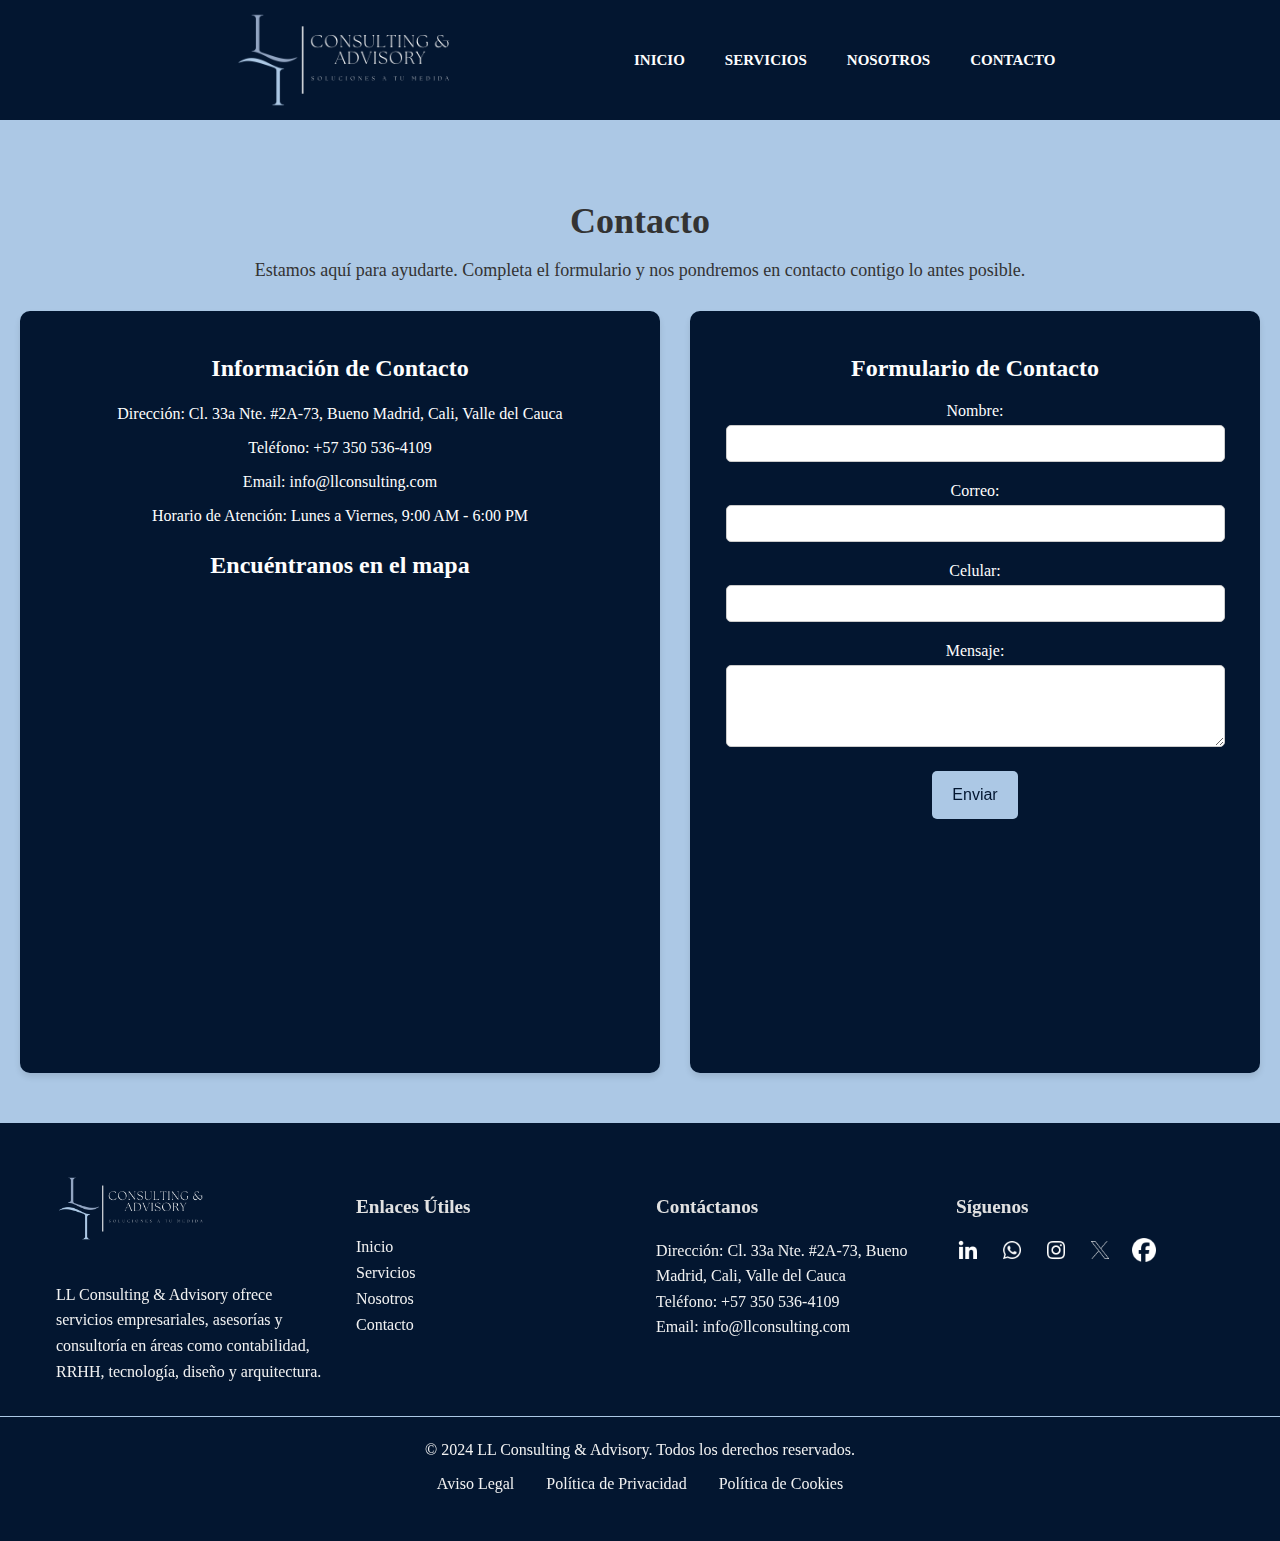
<file: pages/contacto.html>
<!DOCTYPE html>
<html lang="es">
<head>
    <meta charset="UTF-8">
    <meta name="viewport" content="width=device-width, initial-scale=1.0">
    <title>Contacto - LL Consulting & Advisory</title>
    <link rel="stylesheet" href="../styles/contacto.css">
    <link rel="icon" href="../assets/logo-pag.png">
</head>
<body>
    <header>
        <a href="../index.html">
            <img src="../assets/logo.png" alt="logo">
        </a>
        <nav>
            <ul>
                <li><a href="../index.html">INICIO</a></li>
                <li><a href="../index.html#services">SERVICIOS</a></li>
                <li><a href="../pages/nosotros.html">NOSOTROS</a></li>
                <li><a href="../pages/contacto.html">CONTACTO</a></li>
            </ul>
        </nav>
    </header>

    <main>
        <section id="contact">
            <div class="contact-intro">
                <h2>Contacto</h2>
                <p>Estamos aquí para ayudarte. Completa el formulario y nos pondremos en contacto contigo lo antes posible.</p>
            </div>

            <div class="contact-details">
                <div class="contact-info">
                    <h3>Información de Contacto</h3>
                    <p><strong>Dirección:</strong> Cl. 33a Nte. #2A-73, Bueno Madrid, Cali, Valle del Cauca</p>
                    <p><strong>Teléfono:</strong> +57 350 536-4109</p>
                    <p><strong>Email:</strong> info@llconsulting.com</p>
                    <p><strong>Horario de Atención:</strong> Lunes a Viernes, 9:00 AM - 6:00 PM</p>
                    <div id="map-container">
                        <h3>Encuéntranos en el mapa</h3>
                        <iframe src="https://www.google.com/maps/embed?pb=!1m18!1m12!1m3!1d3976.558590113222!2d-76.5194546!3d3.468684!2m3!1f0!2f0!3f0!3m2!1i1024!2i768!4f13.1!3m3!1m2!1s0x8e30a6a1b0a94ec5%3A0x1a8f6c5e1c0a8b1e!2sCl.%2033a%20Nte.%20%232A-73%2C%20Cali%2C%20Valle%20del%20Cauca!5e0!3m2!1ses!2sco!4v1688483089847!5m2!1ses!2sco" width="600" height="450" style="border:0;" allowfullscreen="" loading="lazy" referrerpolicy="no-referrer-when-downgrade"></iframe>
                    </div>
                </div>

                <div class="contact-form">
                    <h3>Formulario de Contacto</h3>
                    <form id="contact-form">
                        <label for="name">Nombre:</label>
                        <input type="text" id="name" name="name" required>
                        <label for="email">Correo:</label>
                        <input type="email" id="email" name="email" required>
                        <label for="phone">Celular:</label>
                        <input type="tel" id="phone" name="phone" required>
                        <label for="message">Mensaje:</label>
                        <textarea id="message" name="message" rows="4" required></textarea>
                        <button type="submit">Enviar</button>
                    </form>
                </div>
            </div>

        </section>
    </main>

    </main>

 <!-- FOOTER -- FOOTEER -- FOOTER -- FOOTER -->
 <footer>
    <div class="footer-container">
      <div class="footer-about">
        <img src="../assets/logo.png" alt="logo" />
        <p>
          LL Consulting & Advisory ofrece servicios empresariales, asesorías y
          consultoría en áreas como contabilidad, RRHH, tecnología, diseño y
          arquitectura.
        </p>
      </div>
      <div class="footer-links">
        <h4>Enlaces Útiles</h4>
        <ul>
          <li><a href="index.html">Inicio</a></li>
          <li><a href="#services">Servicios</a></li>
          <li><a href="pages/nosotros.html">Nosotros</a></li>
          <li><a href="pages/contacto.html">Contacto</a></li>
        </ul>
      </div>
      <div class="footer-contact">
        <h4>Contáctanos</h4>
        <p>
          <strong>Dirección:</strong> Cl. 33a Nte. #2A-73, Bueno Madrid, Cali,
          Valle del Cauca<br />
          <strong>Teléfono:</strong> +57 350 536-4109<br />
          <strong>Email:</strong> info@llconsulting.com
        </p>
      </div>
      <div class="footer-social">
        <h4>Síguenos</h4>
        <a href="https://www.linkedin.com/" target="_blank" ><img src="../assets/linkedin.png" alt="LinkedIn" /></a>
        <a href="https://web.whatsapp.com/" target="_blank"><img src="../assets/whatsapp.png" alt="WhatsApp" /></a>
        <a href="https://www.instagram.com/" target="_blank"><img src="../assets/ig.png" alt="Instagram" /></a>
        <a href="https://x.com/home" target="_blank"><img src="../assets/x.png" alt="Twitter" /></a>
        <a href="https://facebook.com/home-" target="_blank"><img src="../assets/facebook.png" alt="Facebook" /></a>
      </div>
    </div>
    <div class="footer-bottom">
      <p>
        &copy; 2024 LL Consulting & Advisory. Todos los derechos reservados.
      </p>
      <ul>
        <li><a href="pages/pagCons.html">Aviso Legal</a></li>
        <li>
          <a href="pages/pagCons.html">Política de Privacidad</a>
        </li>
        <li><a href="pages/pagCons.html">Política de Cookies</a></li>
      </ul>
    </div>
  </footer>    
</body>
</html>
</file>
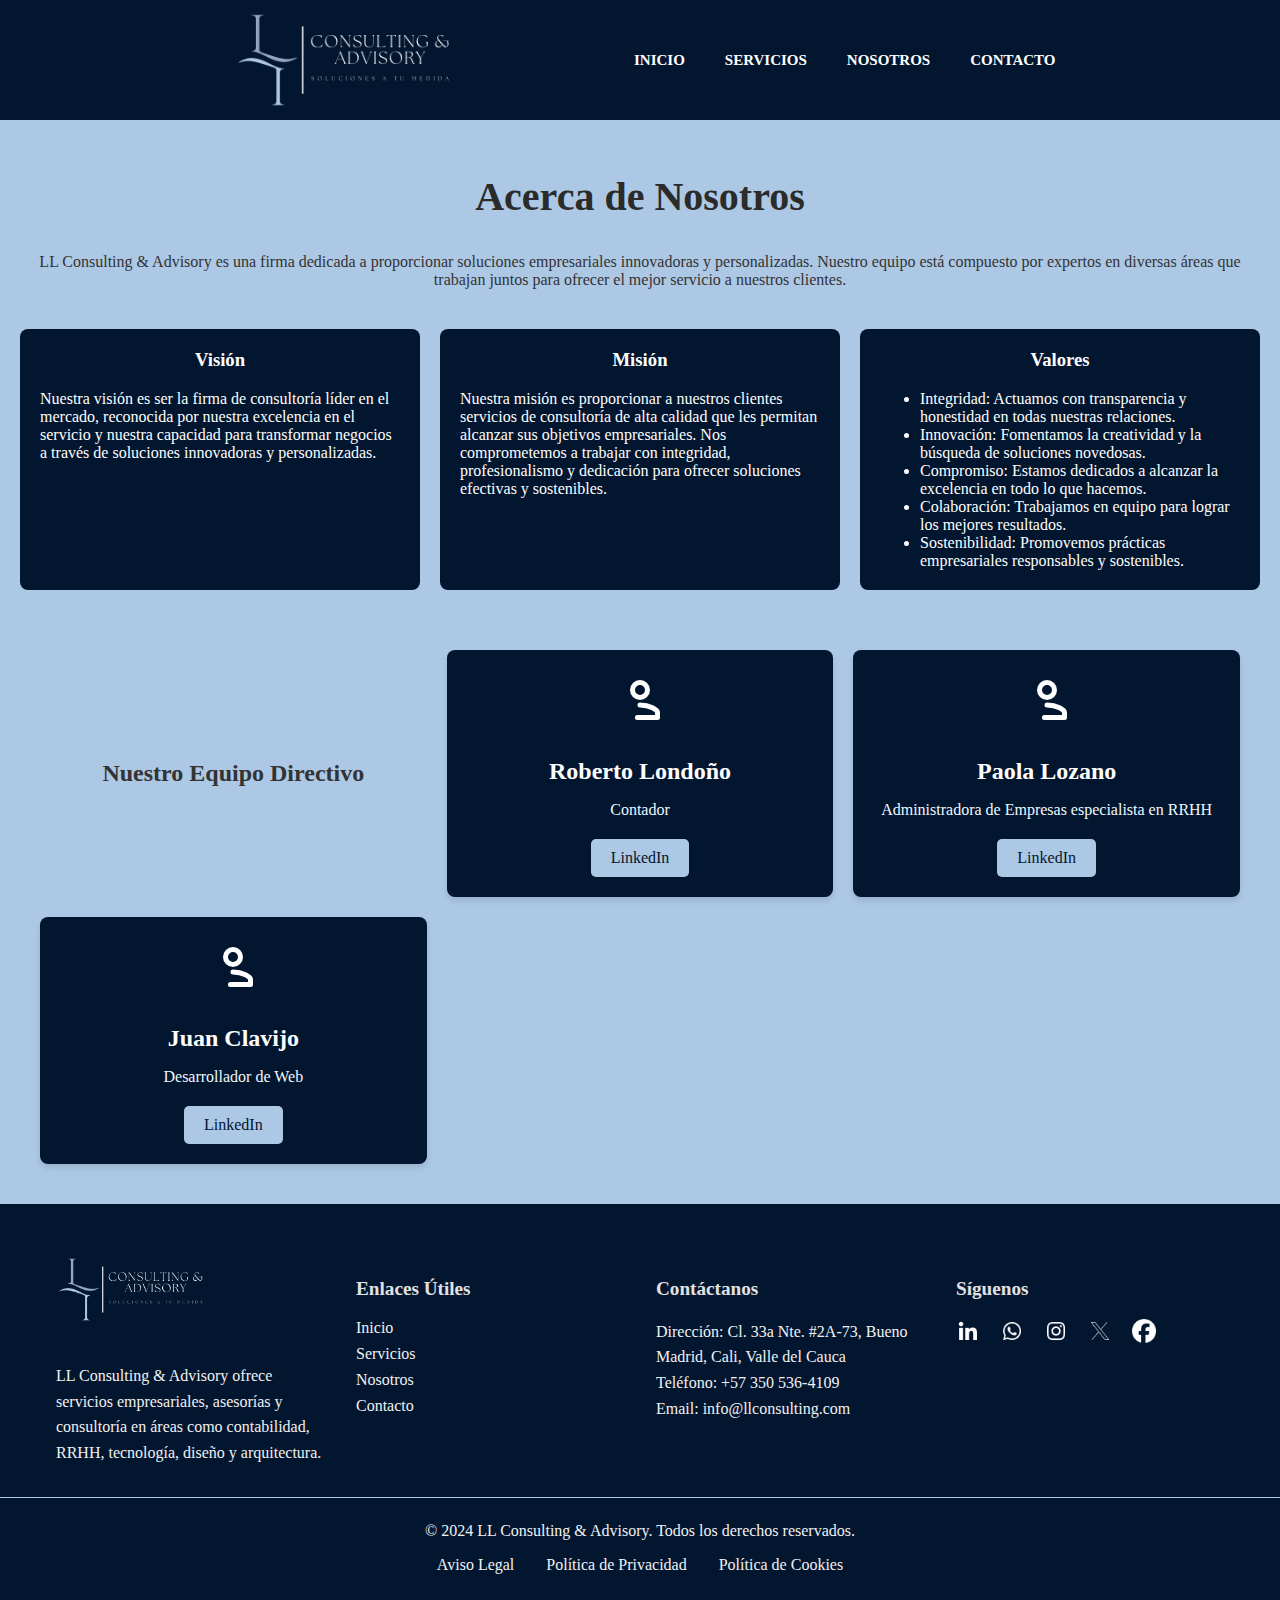
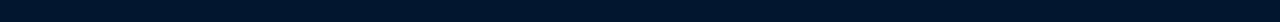
<file: pages/nosotros.html>
<!DOCTYPE html>
<html lang="es">
<head>
    <meta charset="UTF-8">
    <meta name="viewport" content="width=device-width, initial-scale=1.0">
    <title>Acerca de Nosotros - LL Consulting & Advisory</title>
    <link rel="stylesheet" href="../styles/nosotros.css">
    <link rel="icon" href="../assets/logo-pag.png">
</head>
<body>
    <header>
        <a href="../index.html">
            <img src="../assets/logo.png" alt="logo">
        </a>
        <nav>
            <ul>
                <li><a href="../index.html">INICIO</a></li>
                <li><a href="../index.html#services">SERVICIOS</a></li>
                <li><a href="../pages/nosotros.html">NOSOTROS</a></li>
                <li><a href="../pages/contacto.html">CONTACTO</a></li>
            </ul>
        </nav>
    </header>

        <!-- --- MAIN MAIN --- -->

        <main>
            <section id="about-us">
                <h2>Acerca de Nosotros</h2>
                <p>LL Consulting & Advisory es una firma dedicada a proporcionar soluciones empresariales innovadoras y personalizadas. Nuestro equipo está compuesto por expertos en diversas áreas que trabajan juntos para ofrecer el mejor servicio a nuestros clientes.</p>
            </section>
    
            <section id="info-grid">
                <div class="grid-item" id="vision">
                    <h3>Visión</h3>
                    <p>Nuestra visión es ser la firma de consultoría líder en el mercado, reconocida por nuestra excelencia en el servicio y nuestra capacidad para transformar negocios a través de soluciones innovadoras y personalizadas.</p>
                </div>
    
                <div class="grid-item" id="mission">
                    <h3>Misión</h3>
                    <p>Nuestra misión es proporcionar a nuestros clientes servicios de consultoría de alta calidad que les permitan alcanzar sus objetivos empresariales. Nos comprometemos a trabajar con integridad, profesionalismo y dedicación para ofrecer soluciones efectivas y sostenibles.</p>
                </div>
    
                <div class="grid-item" id="values">
                    <h3>Valores</h3>
                    <ul>
                        <li><strong>Integridad:</strong> Actuamos con transparencia y honestidad en todas nuestras relaciones.</li>
                        <li><strong>Innovación:</strong> Fomentamos la creatividad y la búsqueda de soluciones novedosas.</li>
                        <li><strong>Compromiso:</strong> Estamos dedicados a alcanzar la excelencia en todo lo que hacemos.</li>
                        <li><strong>Colaboración:</strong> Trabajamos en equipo para lograr los mejores resultados.</li>
                        <li><strong>Sostenibilidad:</strong> Promovemos prácticas empresariales responsables y sostenibles.</li>
                    </ul>
                </div>
            </section>

      <!-- ---- SECCION EQUIPO ---- -->

      <div>
        <section id="leadership">
          <h2>Nuestro Equipo Directivo</h2>
          <div class="leader-card">
            <svg
              xmlns="http://www.w3.org/2000/svg"
              width="60px"
              height="60px"
              viewBox="0 0 24 24"
            >
              <g
                fill="white"
                fill-opacity="0"
                stroke="white"
                stroke-linecap="round"
                stroke-linejoin="round"
                stroke-width="2"
              >
                <path
                  stroke-dasharray="20"
                  stroke-dashoffset="20"
                  d="M12 5C13.66 5 15 6.34 15 8C15 9.65685 13.6569 11 12 11C10.3431 11 9 9.65685 9 8C9 6.34315 10.3431 5 12 5z"
                >
                  <animate
                    fill="freeze"
                    attributeName="stroke-dashoffset"
                    dur="0.4s"
                    values="20;0"
                  />
                </path>
                <path
                  stroke-dasharray="36"
                  stroke-dashoffset="36"
                  d="M12 14C16 14 19 16 19 17V19H5V17C5 16 8 14 12 14z"
                  opacity="0"
                >
                  <set attributeName="opacity" begin="0.5s" to="1" />
                  <animate
                    fill="freeze"
                    attributeName="stroke-dashoffset"
                    begin="0.5s"
                    dur="0.4s"
                    values="36;0"
                  />
                </path>
                <animate
                  fill="freeze"
                  attributeName="fill-opacity"
                  begin="0.9s"
                  dur="0.5s"
                  values="0;1"
                />
              </g>
            </svg>
            <h3>Roberto Londoño</h3>
            <p>Contador</p>
            <a href="https://www.linkedin.com/in/roberto-londo%C3%B1o-osorio-96b867237/" target="_blank"
              >LinkedIn</a
            >
          </div>

          <div class="leader-card">
            <svg
              xmlns="http://www.w3.org/2000/svg"
              width="60px"
              height="60px"
              viewBox="0 0 24 24"
            >
              <g
                fill="white"
                fill-opacity="0"
                stroke="white"
                stroke-linecap="round"
                stroke-linejoin="round"
                stroke-width="2"
              >
                <path
                  stroke-dasharray="20"
                  stroke-dashoffset="20"
                  d="M12 5C13.66 5 15 6.34 15 8C15 9.65685 13.6569 11 12 11C10.3431 11 9 9.65685 9 8C9 6.34315 10.3431 5 12 5z"
                >
                  <animate
                    fill="freeze"
                    attributeName="stroke-dashoffset"
                    dur="0.4s"
                    values="20;0"
                  />
                </path>
                <path
                  stroke-dasharray="36"
                  stroke-dashoffset="36"
                  d="M12 14C16 14 19 16 19 17V19H5V17C5 16 8 14 12 14z"
                  opacity="0"
                >
                  <set attributeName="opacity" begin="0.5s" to="1" />
                  <animate
                    fill="freeze"
                    attributeName="stroke-dashoffset"
                    begin="0.5s"
                    dur="0.4s"
                    values="36;0"
                  />
                </path>
                <animate
                  fill="freeze"
                  attributeName="fill-opacity"
                  begin="0.9s"
                  dur="0.5s"
                  values="0;1"
                />
              </g>
            </svg>
            <h3>Paola Lozano</h3>
            <p>Administradora de Empresas especialista en RRHH</p>
            <a href="https://www.linkedin.com/in/juma800524/" target="_blank"
              >LinkedIn</a
            >
          </div>

          <div class="leader-card">
            <svg
              xmlns="http://www.w3.org/2000/svg"
              width="60px"
              height="60px"
              viewBox="0 0 24 24"
            >
              <g
                fill="white"
                fill-opacity="0"
                stroke="white"
                stroke-linecap="round"
                stroke-linejoin="round"
                stroke-width="2"
              >
                <path
                  stroke-dasharray="20"
                  stroke-dashoffset="20"
                  d="M12 5C13.66 5 15 6.34 15 8C15 9.65685 13.6569 11 12 11C10.3431 11 9 9.65685 9 8C9 6.34315 10.3431 5 12 5z"
                >
                  <animate
                    fill="freeze"
                    attributeName="stroke-dashoffset"
                    dur="0.4s"
                    values="20;0"
                  />
                </path>
                <path
                  stroke-dasharray="36"
                  stroke-dashoffset="36"
                  d="M12 14C16 14 19 16 19 17V19H5V17C5 16 8 14 12 14z"
                  opacity="0"
                >
                  <set attributeName="opacity" begin="0.5s" to="1" />
                  <animate
                    fill="freeze"
                    attributeName="stroke-dashoffset"
                    begin="0.5s"
                    dur="0.4s"
                    values="36;0"
                  />
                </path>
                <animate
                  fill="freeze"
                  attributeName="fill-opacity"
                  begin="0.9s"
                  dur="0.5s"
                  values="0;1"
                />
              </g>
            </svg>
            <h3>Juan Clavijo</h3>
            <p>Desarrollador de Web</p>
            <a href="https://www.linkedin.com/in/juanda05/" target="_blank"
              >LinkedIn</a
            >
          </div>
        </section>
      </div>
    </main>

    <!-- FOOTER -- FOOTEER -- FOOTER -- FOOTER -->
    <footer>
        <div class="footer-container">
          <div class="footer-about">
            <img src="../assets/logo.png" alt="logo" />
            <p>
              LL Consulting & Advisory ofrece servicios empresariales, asesorías y
              consultoría en áreas como contabilidad, RRHH, tecnología, diseño y
              arquitectura.
            </p>
          </div>
          <div class="footer-links">
            <h4>Enlaces Útiles</h4>
            <ul>
              <li><a href="index.html">Inicio</a></li>
              <li><a href="#services">Servicios</a></li>
              <li><a href="pages/nosotros.html">Nosotros</a></li>
              <li><a href="pages/contacto.html">Contacto</a></li>
            </ul>
          </div>
          <div class="footer-contact">
            <h4>Contáctanos</h4>
            <p>
              <strong>Dirección:</strong> Cl. 33a Nte. #2A-73, Bueno Madrid, Cali,
              Valle del Cauca<br />
              <strong>Teléfono:</strong> +57 350 536-4109<br />
              <strong>Email:</strong> info@llconsulting.com
            </p>
          </div>
          <div class="footer-social">
            <h4>Síguenos</h4>
            <a href="https://www.linkedin.com/" target="_blank" ><img src="../assets/linkedin.png" alt="LinkedIn" /></a>
            <a href="https://web.whatsapp.com/" target="_blank"><img src="../assets/whatsapp.png" alt="WhatsApp" /></a>
            <a href="https://www.instagram.com/" target="_blank"><img src="../assets/ig.png" alt="Instagram" /></a>
            <a href="https://x.com/home" target="_blank"><img src="../assets/x.png" alt="Twitter" /></a>
            <a href="https://facebook.com/home-" target="_blank"><img src="../assets/facebook.png" alt="Facebook" /></a>
          </div>
        </div>
        <div class="footer-bottom">
          <p>
            &copy; 2024 LL Consulting & Advisory. Todos los derechos reservados.
          </p>
          <ul>
            <li><a href="pages/pagCons.html">Aviso Legal</a></li>
            <li>
              <a href="pages/pagCons.html">Política de Privacidad</a>
            </li>
            <li><a href="pages/pagCons.html">Política de Cookies</a></li>
          </ul>
        </div>
      </footer>    

</body>
</html>
</file>
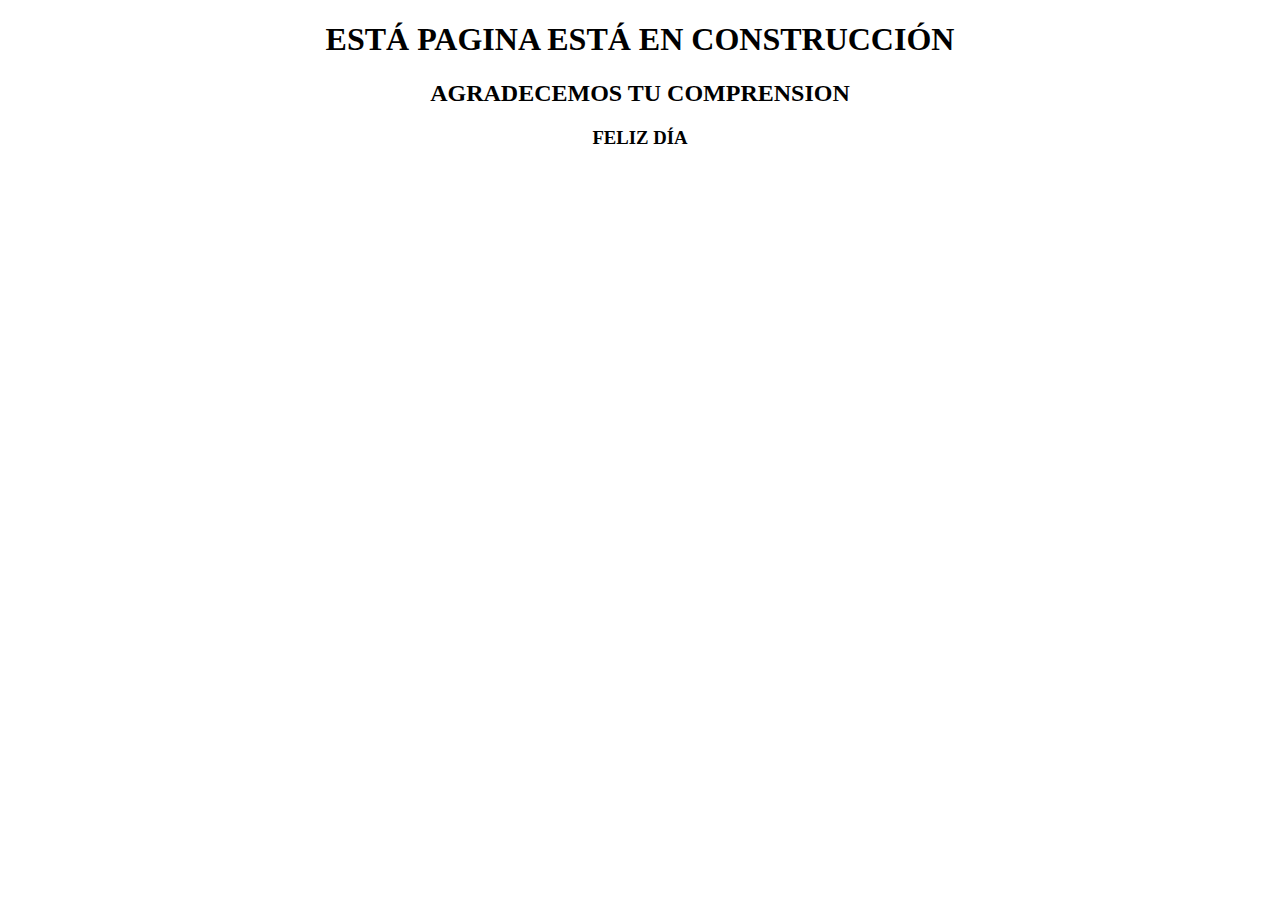
<file: pages/pagCons.html>
<!DOCTYPE html>
<html lang="en">
<head>
    <meta charset="UTF-8">
    <meta name="viewport" content="width=device-width, initial-scale=1.0">
    <title>Document</title>
</head>
<body>
    <center>
        <h1>ESTÁ PAGINA ESTÁ EN CONSTRUCCIÓN</h1>
        <H2>AGRADECEMOS TU COMPRENSION</H2>
        <H3>FELIZ DÍA</H3>
    </center>
</body>
</html>
</file>
<file: styles/contacto.css>
/* BODY */
body {
    font-family: "Playfair Display", serif;
    font-style: normal;
    font-weight: 300;
    color: #333;
    margin: 0;
    padding: 0;
}

/* HEADER */

header {
    font-weight: lighter;
    background-color: #031630;
    font-size: 15px;
    padding: 5px;
    display: flex;
    justify-content: space-evenly   ;
    align-items: center;
    color: #FEFEFE;
    /* position: sticky; */
    top: 0;
    z-index: 1000;
}


header a {
    display: flex;
    align-items: center;
    text-decoration: none;
    border: none;
}

header img {
    width: 220px;
    height:110px;
    padding-left: 50px;
    cursor: pointer;
}

nav ul {
    display: flex;
    list-style: none;
    margin: 0;
    padding: 0;
}

nav ul li {
    margin: 1 5px;
}

nav ul li a {
    color: #FEFEFE;
    font-weight: bold;
    text-decoration: none;
    padding-right: 40px;
}

nav ul li a:hover {
    color: #ACC8E5;
}

/* --- CONTACTO -- CONTACTO --- */

#contact {
    padding: 50px 20px;
    background-color: #ACC8E5;
    color: #333;
}

.contact-intro {
    text-align: center;
    margin-bottom: 30px;
}

.contact-intro h2 {
    font-size: 36px;
    margin-bottom: 10px;
}

.contact-intro p {
    font-size: 18px;
    margin-bottom: 0;
}

.contact-details {
    display: flex;
    flex-wrap: wrap;
    justify-content: space-between;
    gap: 30px;
}

.contact-info, .contact-form {
    text-align: center;
    flex: 1 1 300px;
    padding: 20px;
    background-color: #031630;
    color: #FEFEFE;
    border-radius: 10px;
    box-shadow: 0 4px 6px rgba(0, 0, 0, 0.1);
}

.contact-info h3, .contact-form h3 {
    font-size: 24px;
    margin-bottom: 20px;
}

.contact-info p {
    font-size: 16px;
    line-height: 1.5;
    margin: 10px 0;
}

.contact-form label {
    font-size: 16px;
    display: block;
    margin-bottom: 5px;
}

.contact-form input,
.contact-form textarea {
    width: 90%;
    padding: 10px;
    margin-bottom: 20px;
    border: 1px solid #ccc;
    border-radius: 5px;
}

.contact-form button {
    background-color: #ACC8E5;
    color: #031630  ;
    border: none;
    padding: 15px 20px;
    border-radius: 5px;
    cursor: pointer;
    font-size: 16px;
    transition: background-color 0.3s ease;
}

.contact-form button:hover {
    background-color: #0056b3;
}

.contact-map {
    margin-top: 30px;
}

.contact-map h3 {
    text-align: center;
    font-size: 24px;
    margin-bottom: 20px;
}

.contact-map iframe {
    width: 100%;
    height: 400px;
    border: none;
    border-radius: 10px;
}

/* FOOTER */
footer {
    background-color: #031630;
    color: #f1f1f1;
    padding: 2em 0;
    font-family: "Playfair Display", serif;

  }
  
  .footer-container {
    display: flex;
    flex-wrap: wrap;
    justify-content: space-between;
    max-width: 1200px;
    margin: 0 auto;
  }
  
  .footer-about,
  .footer-links,
  .footer-contact,
  .footer-social {
    flex: 1 1 200px;
    margin: 1em;
  }
  
  .footer-about img {
    width: 150px;
    margin-bottom: 1em;
  }
  
  .footer-about p {
    line-height: 1.6;
  }
  
  .footer-links h4,
  .footer-contact h4,
  .footer-social h4 {
    margin-bottom: 1em;
    font-size: 1.2em;
    color: #e1e1e1;
  }
  
  .footer-links ul,
  .footer-bottom ul {
    list-style: none;
    padding: 0;
  }
  
  .footer-links li,
  .footer-bottom li {
    margin: 0.5em 0;
  }
  
  .footer-links a,
  .footer-bottom a {
    color: #f1f1f1;
    text-decoration: none;
  }
  
  .footer-links a:hover,
  .footer-bottom a:hover {
    text-decoration: underline;
  }
  
  .footer-contact p {
    line-height: 1.6;
  }
  
  .footer-social a {
    display: inline-block;
    margin-right: 1em;
  }
  
  .footer-social img {
    height: 24px;
    width: 24px;
  }
  
  .footer-bottom {
    border-top: 1px solid #ACC8E5;
    padding-top: 1em;
    text-align: center;
  }
  
  .footer-bottom p {
    margin: 0.5em 0;
  }
  
  .footer-bottom ul {
    display: flex;
    justify-content: center;
  }
  
  .footer-bottom li {
    margin: 0 1em;
  }
</file>
<file: styles/nosotros.css>
/* BODY */
body {
    font-family: "Playfair Display", serif;
    font-style: normal;
    font-weight: 300;
    background-color: #ACC8E5 ;
    color: #333;
    margin: 0;
    padding: 0;
}

/* HEADER */

header {
    font-weight: lighter;
    background-color: #031630;
    font-size: 15px;
    padding: 5px;
    display: flex;
    justify-content: space-evenly   ;
    align-items: center;
    color: #FEFEFE;
    /* position: sticky; */
    top: 0;
    z-index: 1000;
}


header a {
    display: flex;
    align-items: center;
    text-decoration: none;
    border: none;
}

header img {
    width: 220px;
    height:110px;
    padding-left: 50px;
    cursor: pointer;
}

nav ul {
    display: flex;
    list-style: none;
    margin: 0;
    padding: 0;
}

nav ul li {
    margin: 1 5px;
}

nav ul li a {
    color: #FEFEFE;
    font-weight: bold;
    text-decoration: none;
    padding-right: 40px;
}

nav ul li a:hover {
    color: #ACC8E5;
}


/*  ABOUT ABOUT ABOUT */

main {
    padding: 20px;
}

#about-us {
    text-align: center;
    margin-bottom: 40px;
}

#about-us h2 {
    font-size: 2.5em;
    color: #2b2b2b;
}

#info-grid {
    display: grid;
    grid-template-columns: repeat(auto-fit, minmax(300px, 1fr));
    gap: 20px;
    margin-bottom: 40px;
}

.grid-item {
    background-color: #031630;
    color: #FEFEFE;
    padding: 20px;
    border-radius: 8px;
}

.grid-item h3 {
    margin-top: 0;
    color: #FEFEFE;
    text-align: center;
}

.grid-item p, .grid-item ul {
    margin: 0;
}

/* ---- EQUIPO ---- */
h2 {
    align-content: center;
}

#leadership {
    display: grid;
    grid-template-columns: repeat(auto-fit, minmax(300px, 1fr));
    gap: 20px;
    padding: 20px;
    text-align: center;
}

.leader-card {
    background-color: #031630;
    padding: 20px;
    border-radius: 8px;
    box-shadow: 0 4px 6px rgba(0, 0, 0, 0.1);
}

.leader-card img {
    width: 150px;
    height: 150px;
    border-radius: 50%;
    margin-bottom: 10px;
}

.leader-card h3 {   
    color: #fefefe;
    font-size: 24px;
    margin-bottom: 5px;
}

.leader-card p {
    font-size: 16px;
    color: aliceblue;
    margin-bottom: 10px;
}

.leader-card a {
    display: inline-block;
    background-color: #ACC8E5;
    color: #031630;
    text-decoration: none;
    padding: 10px 20px;
    border-radius: 5px;
    margin-top: 10px;
}

.leader-card a:hover {
    background-color: #1a427b;
}





/* FOOTER */
footer {
    background-color: #031630;
    color: #f1f1f1;
    padding: 2em 0;
    font-family: "Playfair Display", serif;

  }
  
  .footer-container {
    display: flex;
    flex-wrap: wrap;
    justify-content: space-between;
    max-width: 1200px;
    margin: 0 auto;
  }
  
  .footer-about,
  .footer-links,
  .footer-contact,
  .footer-social {
    flex: 1 1 200px;
    margin: 1em;
  }
  
  .footer-about img {
    width: 150px;
    margin-bottom: 1em;
  }
  
  .footer-about p {
    line-height: 1.6;
  }
  
  .footer-links h4,
  .footer-contact h4,
  .footer-social h4 {
    margin-bottom: 1em;
    font-size: 1.2em;
    color: #e1e1e1;
  }
  
  .footer-links ul,
  .footer-bottom ul {
    list-style: none;
    padding: 0;
  }
  
  .footer-links li,
  .footer-bottom li {
    margin: 0.5em 0;
  }
  
  .footer-links a,
  .footer-bottom a {
    color: #f1f1f1;
    text-decoration: none;
  }
  
  .footer-links a:hover,
  .footer-bottom a:hover {
    text-decoration: underline;
  }
  
  .footer-contact p {
    line-height: 1.6;
  }
  
  .footer-social a {
    display: inline-block;
    margin-right: 1em;
  }
  
  .footer-social img {
    height: 24px;
    width: 24px;
  }
  
  .footer-bottom {
    border-top: 1px solid #ACC8E5;
    padding-top: 1em;
    text-align: center;
  }
  
  .footer-bottom p {
    margin: 0.5em 0;
  }
  
  .footer-bottom ul {
    display: flex;
    justify-content: center;
  }
  
  .footer-bottom li {
    margin: 0 1em;
  }
</file>
